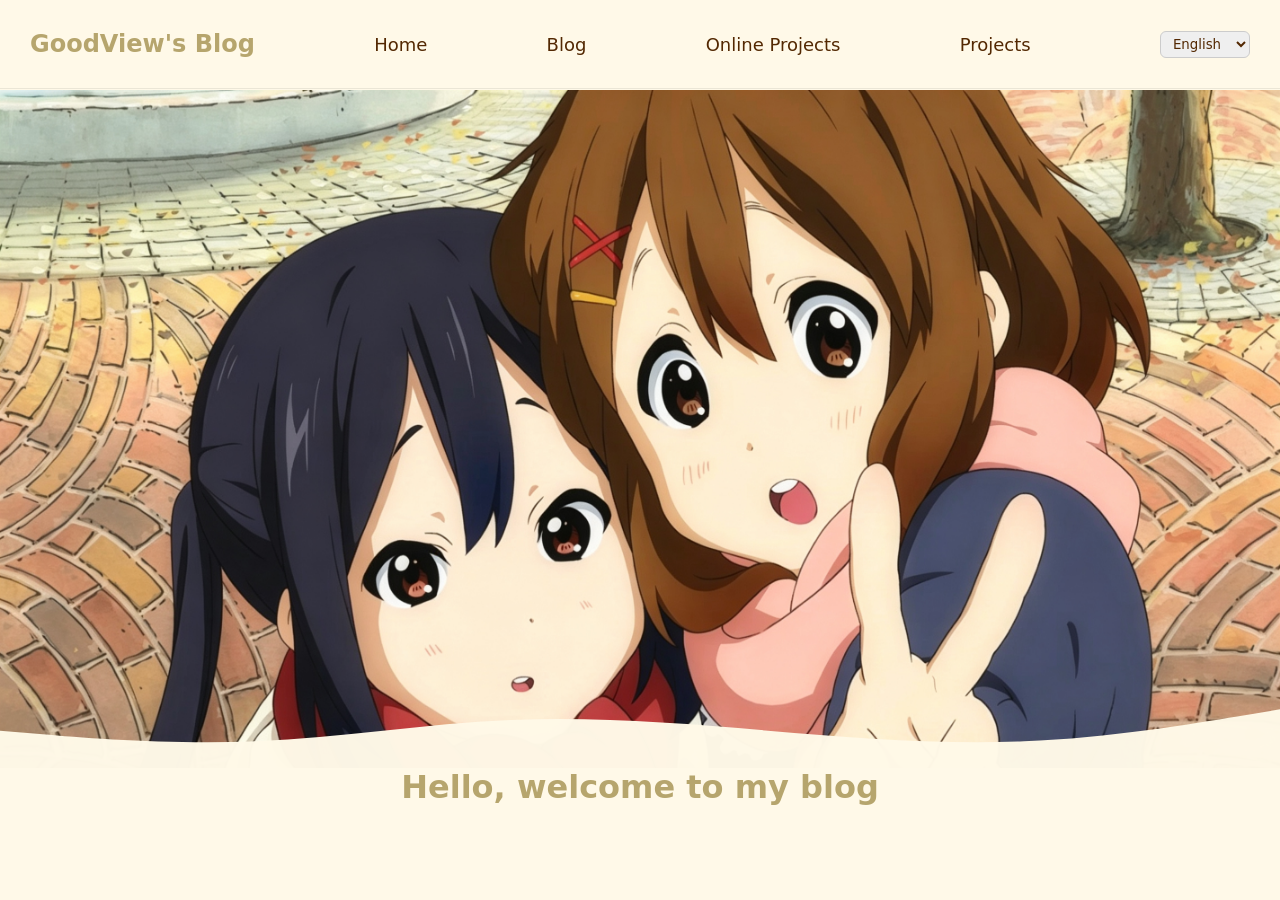
<file: index.html>
<!DOCTYPE html>
<html lang="zh-CN">
<head>
    <meta charset="UTF-8">
    <meta name="viewport" content="width=device-width, initial-scale=1.0">
    <title>吉辰良景的博客</title>
    <link rel="stylesheet" href="./css/main.css">
    <link rel="stylesheet" href="./css/nav.css">
    <style>
        .view{
            position: absolute;
            top: 90px; 
            left: 0;
            width:100%;
            opacity: 0;
            visibility: hidden;
            transform: translateX(20px);
            transition: all 0.5s ease;
        }
        .view.active{
            opacity: 1;
            visibility: visible;
            transform: translateX(0);
        }
        /* 首页 */
        #home_img_box{
            width: 100%;
            position: relative;
            overflow:hidden;
        }
        #home_img_box > img{
            max-width: 100%;            
            height: auto;
            margin: 0 auto;
            display:block;
        }
        /* 波浪svg */
        .wave-svg{
            position:absolute;
            bottom:0;
            left:0;
            width:100%;
            height:80px;
        }
        /* 导航语言选择器简单样式 */
        nav select{
            padding:4px 8px;
            border-radius:6px;
            border:1px solid #ccc;
            margin-left:10px;
        }
    </style>
</head>
<body>
    <nav>
        <h2 data-i18n="site_title">吉辰良景的博客</h2>
        <button onclick="nav_btn('home', this)" data-i18n="home">首页</button>
        <button onclick="nav_btn('blog', this)" data-i18n="blog">博客</button>
        <button onclick="nav_btn('online', this)" data-i18n="online_projects">在线项目</button>
        <button onclick="nav_btn('projects', this)" data-i18n="projects">项目集</button>
        <!-- 语言下拉选择框 -->
        <select id="langSelect">
            <option value="zh_Hans">简体中文</option>
            <option value="zh_Hant">繁體中文</option>
            <option value="en">English</option>
            <option value="jp">日本語</option>
        </select>
    </nav>
    <div class="view active" id="home">
        <div id="home_img_box">
            <img src="./image/home_img1.png" alt="首页图片">
            <svg class="wave-svg" viewBox="0 0 1440 120" preserveAspectRatio="none">
                <path fill="#FFF9E8" fill-opacity="0.98" d="M0,64L48,69.3C96,75,192,85,288,80C384,75,480,53,576,48C672,43,768,53,864,64C960,75,1056,85,1152,80C1248,75,1344,53,1392,42.7L1440,32L1440,120L1392,120C1344,120,1248,120,1152,120C1056,120,960,120,864,120C768,120,672,120,576,120C480,120,384,120,288,120C192,120,96,120,48,120L0,120Z"></path>
            </svg>
        </div>
        <h1 style="text-align: center;" data-i18n="welcome_text">你好，欢迎访问我的博客！</h1>
        <div class="cards_box">
            
        </div>
    </div>
    <div class="view" id="blog">
        <div class="crds_box">
            <a href="./posts/hello.html" style="text-decoration: none;">
                <div class="card">
                    <img src="./image/home_img1.png" alt="文章头图">
                    <h3>测试文章</h3>
                    <p>这是一篇用来测试用的文章</p>
                </div>
            </a>
        </div>
    </div>
    <div class="view" id="online">
        <div class="cards_box">
            <p data-i18n="on_more">暂无更多</p>
        </div>
    </div>
    <div class="view" id="projects">
        <div class="cards_box">
         <p data-i18n="on_more">暂无更多</p>
        </div>
    </div>
<script src="./i18n.js"></script>
<script>
// 页面切换函数
function nav_btn(showID, btnEl){
    const allViews = document.querySelectorAll(".view");
    for(let i = 0; i < allViews.length; i++){
        allViews[i].classList.remove("active");
    }
    const el = document.getElementById(showID);
    el.classList.add("active");
}

// 初始化执行
const defaultLang = getBrowserLang();
document.getElementById("langSelect").value = defaultLang;
updateLang(defaultLang);

// 下拉框切换语言事件监听
document.getElementById("langSelect").addEventListener("change", function(){
    updateLang(this.value);
})
</script>
</body>
</html>
</file>
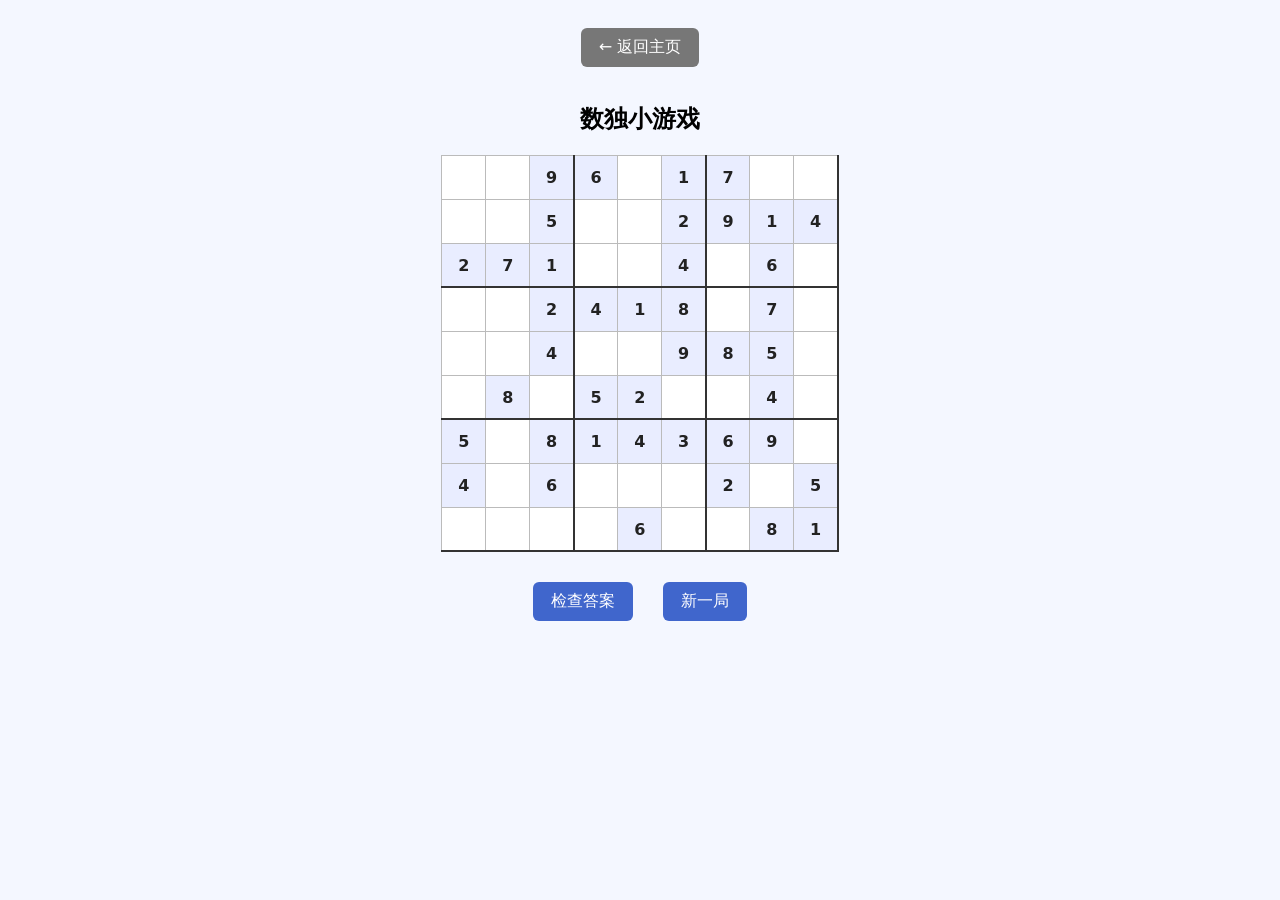
<file: sudoku.html>
<!DOCTYPE html>
<html lang="zh-CN">
<head>
<meta charset="UTF-8">
<title>数独小游戏</title>
<style>
*{box-sizing:border-box;font-family:system-ui}
body{background:#f4f7ff;text-align:center;padding:20px}
table{border-collapse:collapse;margin:20px auto;background:white}
td{
    width:44px;height:44px;text-align:center;
    border:1px solid #bbb;
    position:relative;
}
td:nth-child(3n){border-right:2px solid #333}
tr:nth-child(3n){border-bottom:2px solid #333}
input{
    width:100%;height:100%;border:none;text-align:center;font-size:20px;outline:none;background:transparent;color:#222
}
.original{background:#e9edff;color:#222;font-weight:bold}
.wrong{
    background:#ff2d2d !important;
    color:#fff !important;
    font-weight:bold;
    box-shadow:inset 0 0 0 2px #a10000;
}
.wrong input{color:#fff}
button{
    padding:9px 18px;border:none;border-radius:6px;
    background:#4066cc;color:white;cursor:pointer;font-size:16px
}
#backBtn{
    background:#777;
    margin-bottom:16px;
}
.btn-group{
    display:flex;
    gap:30px;
    justify-content:center;
    overflow-x:auto;
    padding:10px 20px;
}
#tip{margin-top:18px;font-size:18px;font-weight:600}
</style>
</head>
<body>
<button id="backBtn" onclick="location.href='https://goodview-12.github.io/myweb/'">← 返回主页</button>
<h2>数独小游戏</h2>
<table id="board"></table>
<div class="btn-group">
<button onclick="check()">检查答案</button>
<button onclick="newGame()">新一局</button>
</div>
<div id="tip"></div>

<script>
let puzzle = [];
let board = [];

function shuffle(arr){
    let a = [...arr];
    for(let i = a.length -1; i>0; i--){
        let j = Math.floor(Math.random()*(i+1));
        [a[i], a[j]] = [a[j], a[i]];
    }
    return a;
}

function isValid(grid, r,c,n){
    for(let j=0;j<9;j++) if(grid[r][j]===n) return false;
    for(let i=0;i<9;i++) if(grid[i][c]===n) return false;
    const sr = Math.floor(r/3)*3;
    const sc = Math.floor(c/3)*3;
    for(let i=0;i<3;i++)
        for(let j=0;j<3;j++)
            if(grid[sr+i][sc+j]===n) return false;
    return true;
}

function fillBoard(grid){
    for(let r=0;r<9;r++){
        for(let c=0;c<9;c++){
            if(grid[r][c]===0){
                const nums = shuffle([1,2,3,4,5,6,7,8,9]);
                for(let n of nums){
                    if(isValid(grid,r,c,n)){
                        grid[r][c]=n;
                        if(fillBoard(grid)) return true;
                        grid[r][c]=0;
                    }
                }
                return false;
            }
        }
    }
    return true;
}

function createPuzzle(){
    const full = Array.from({length:9},()=>Array(9).fill(0));
    fillBoard(full);
    const p = full.map(row=>[...row]);
    let count = 0;
    while(count < 40){
        const r = Math.floor(Math.random()*9);
        const c = Math.floor(Math.random()*9);
        if(p[r][c]!==0){
            p[r][c]=0;
            count++;
        }
    }
    return {full, puzzle:p};
}

function render(){
    const table = document.getElementById("board");
    table.innerHTML="";
    for(let i=0;i<9;i++){
        const tr = document.createElement("tr");
        for(let j=0;j<9;j++){
            const td = document.createElement("td");
            if(puzzle.puzzle[i][j]!==0){
                td.innerText = puzzle.puzzle[i][j];
                td.className = "original";
            }else{
                const inp = document.createElement("input");
                inp.value = board[i][j]||"";
                inp.oninput = ()=>{
                    let raw = inp.value.replace(/[^1-9]/g,'');
                    if(raw.length>1) raw = raw[0];
                    inp.value = raw;
                    board[i][j] = raw ? Number(raw) : 0;
                }
                td.appendChild(inp);
            }
            tr.appendChild(td);
        }
        table.appendChild(tr);
    }
    document.getElementById("tip").innerText="";
}

function check(){
    const table = document.getElementById("board");
    const rows = table.querySelectorAll("tr");
    let hasError = false;

    for(let i=0;i<9;i++){
        const cells = rows[i].querySelectorAll("td");
        for(let j=0;j<9;j++){
            const td = cells[j];
            td.classList.remove("wrong");

            if(puzzle.puzzle[i][j]===0){
                const val = board[i][j];
                if(val !== 0 && val !== puzzle.full[i][j]){
                    td.classList.add("wrong");
                    hasError = true;
                }
            }
        }
    }

    const tip = document.getElementById("tip");
    if(hasError){
        tip.innerText = "❌ 红色格子答案错误";
        tip.style.color = "#c0392b";
    }else{
        tip.innerText = "✅ 全部正确！";
        tip.style.color = "#208020";
    }
}

function newGame(){
    puzzle = createPuzzle();
    board = JSON.parse(JSON.stringify(puzzle.puzzle));
    render();
}

newGame();
</script>
</body>
</html>
</file>
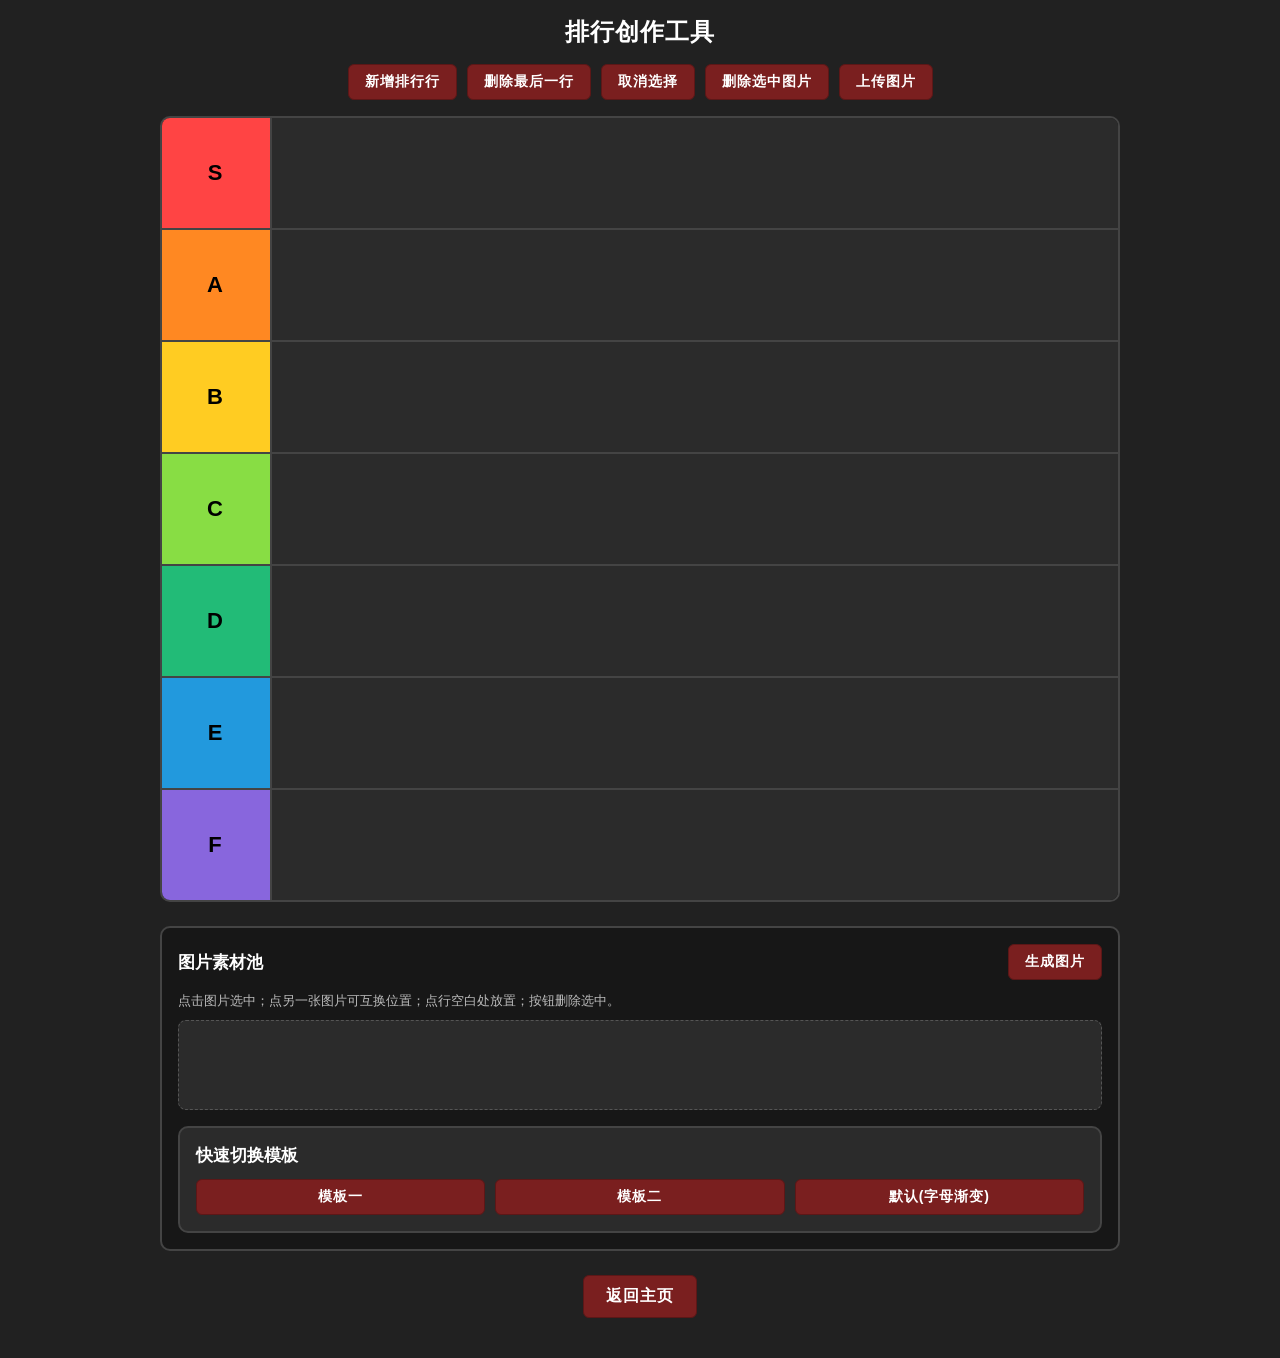
<file: tierlist.html>
<!DOCTYPE html>
<html lang="zh-CN">
<head>
<meta charset="UTF-8">
<meta name="viewport" content="width=device-width, initial-scale=1.0">
<title>排行创作工具</title>
<style>
*{
    box-sizing:border-box;
    margin:0;
    padding:0;
    font-family:"Microsoft Yahei",sans-serif;
}

body{
    background:#212121;
    padding:16px;
    color:#eee;
}

.container{
    max-width:960px;
    margin:0 auto;
}

h1{
    color:#fff;
    text-align:center;
    margin-bottom:16px;
    font-size:24px;
    letter-spacing:1px;
}

.ctrl-bar{
    display:flex;
    gap:10px;
    flex-wrap:wrap;
    margin-bottom:16px;
    justify-content:center;
    align-items:center;
}

button,.btn{
    padding:8px 16px;
    border:none;
    border-radius:6px;
    background:#7a1f1f;
    color:#fff;
    cursor:pointer;
    font-size:14px;
    font-weight:bold;
    letter-spacing:1px;
    border:1px solid #5c1717;
}

button:hover,.btn:hover{
    background:#922626;
}

.tier-table{
    border:2px solid #444;
    border-radius:10px;
    overflow:hidden;
    background:#171717;
}

.tier-row{
    display:flex;
    min-height:110px;
    border-bottom:2px solid #444;
}

.tier-row:last-child{
    border-bottom:none;
}

.tier-label{
    width:110px;
    display:flex;
    align-items:center;
    justify-content:center;
    font-weight:900;
    font-size:22px;
    color:#000;
    text-shadow:none;
    letter-spacing:2px;
    border-right:2px solid #444;
    flex-shrink:0;
}

.tier-label input{
    width:100%;
    height:100%;
    border:none;
    background:transparent;
    text-align:center;
    font-weight:900;
    font-size:22px;
    color:#000;
    outline:none;
    letter-spacing:2px;
}

.tier-items{
    flex:1;
    padding:8px;
    display:flex;
    gap:6px;
    flex-wrap:wrap;
    align-content:flex-start;
    min-height:110px;
    background:#2b2b2b;
    cursor:pointer;
}

.tier-items.active{
    background:#3a3a3a;
    box-shadow:inset 0 0 0 2px #7a1f1f;
}

.img-item{
    width:82px;
    height:82px;
    object-fit:cover;
    border-radius:4px;
    border:2px solid #555;
    background:#000;
    user-select:none;
    cursor:pointer;
}

.img-item.selected{
    border-color:#ff4444;
    box-shadow:0 0 0 3px #ff4444;
}

.pool{
    margin-top:24px;
    background:#171717;
    border:2px solid #444;
    border-radius:10px;
    padding:16px;
}

.pool-header{
    display:flex;
    justify-content:space-between;
    align-items:center;
    margin-bottom:12px;
}

.pool h3{
    color:#fff;
    font-size:17px;
}

.pool-tip{
    color:#bbb;
    font-size:13px;
    margin-bottom:10px;
}

.pool-area{
    display:flex;
    gap:8px;
    flex-wrap:wrap;
    min-height:90px;
    padding:10px;
    background:#2b2b2b;
    border-radius:8px;
    border:1px dashed #555;
}

.template-card{
    margin-top:16px;
    background:#2b2b2b;
    border:2px solid #444;
    border-radius:10px;
    padding:16px;
}

.template-card h4{
    color:#fff;
    margin-bottom:12px;
    font-size:17px;
}

.template-buttons{
    display:flex;
    gap:10px;
    flex-wrap:wrap;
}

.template-buttons button{
    flex:1;
    min-width:130px;
}

.back-home{
    margin:24px 0;
    text-align:center;
}

.back-home a{
    display:inline-block;
    padding:10px 22px;
    background:#7a1f1f;
    color:#fff;
    text-decoration:none;
    border-radius:6px;
    font-weight:bold;
    letter-spacing:1px;
    border:1px solid #5c1717;
}

.back-home a:hover{
    background:#922626;
}

.custom-menu{
    position:absolute;
    z-index:999;
    background:#2c2c2c;
    border:1px solid #555;
    border-radius:8px;
    overflow:hidden;
    display:none;
}
.custom-menu div{
    padding:10px 18px;
    color:#fff;
    cursor:pointer;
}
.custom-menu div:hover{
    background:#444;
}
</style>
</head>

<body>
<div class="container">
    <h1>排行创作工具</h1>

    <div class="ctrl-bar">
        <button id="addRow">新增排行行</button>
        <button id="delLastRow">删除最后一行</button>
        <button id="clearSelected">取消选择</button>
        <button id="deleteSel">删除选中图片</button>
        <label class="btn">上传图片
            <input type="file" id="fileInput" accept="image/*" multiple style="display:none;">
        </label>
    </div>

    <div class="tier-table" id="tierTable"></div>

    <div class="pool">
        <div class="pool-header">
            <h3>图片素材池</h3>
            <button id="generateImage">生成图片</button>
        </div>
        <div class="pool-tip">点击图片选中；点另一张图片可互换位置；点行空白处放置；按钮删除选中。</div>
        <div id="poolArea" class="pool-area"></div>

        <div class="template-card">
            <h4>快速切换模板</h4>
            <div class="template-buttons">
                <button onclick="loadTemplate('tpl1')">模板一</button>
                <button onclick="loadTemplate('tpl2')">模板二</button>
                <button onclick="loadTemplate('tplDefault')">默认(字母渐变)</button>
            </div>
        </div>
    </div>

    <div class="back-home">
        <a href="index.html">返回主页</a>
    </div>
</div>

<div class="custom-menu" id="customMenu">
    <div data-action="insert">在此上方新增行</div>
    <div data-action="delete">删除本行</div>
</div>

<script>
const tierTable = document.getElementById('tierTable');
const poolArea = document.getElementById('poolArea');
const fileInput = document.getElementById('fileInput');
const addRowBtn = document.getElementById('addRow');
const delRowBtn = document.getElementById('delLastRow');
const clearSelectedBtn = document.getElementById('clearSelected');
const deleteSelBtn = document.getElementById('deleteSel');
const generateImageBtn = document.getElementById('generateImage');
const customMenu = document.getElementById('customMenu');

let selectedImg = null;
let targetRow = null;

const templates = {
    tpl1:[
        {text:"夯", bg:"#ff3322"},
        {text:"夯下", bg:"#ffaa22"},
        {text:"顶级", bg:"#7755dd"},
        {text:"顶下", bg:"#33bb55"},
        {text:"人上人", bg:"#606060"},
        {text:"人下", bg:"#ee33bb"},
        {text:"NPC", bg:"#ffdd22"},
        {text:"NPC下", bg:"#22aa22"},
        {text:"拉完了", bg:"#888888"},
    ],
    tpl2:[
        {text:"夯", bg:"#d62222"},
        {text:"顶级", bg:"#ffbb00"},
        {text:"入上入", bg:"#fff100"},
        {text:"NPC", bg:"#ffe8bc"},
        {text:"拉完了", bg:"#eeeeee"},
    ],
    tplDefault:[
        {text:"S", bg:"#ff4444"},
        {text:"A", bg:"#ff8822"},
        {text:"B", bg:"#ffcc22"},
        {text:"C", bg:"#88dd44"},
        {text:"D", bg:"#22bb77"},
        {text:"E", bg:"#2299dd"},
        {text:"F", bg:"#8866dd"},
    ]
};

function clearSelected(){
    if(selectedImg){
        selectedImg.classList.remove('selected');
        selectedImg = null;
    }
    document.querySelectorAll('.tier-items').forEach(z=>z.classList.remove('active'));
}

function bindRowClick(rowEl){
    const box = rowEl.querySelector('.tier-items');
    box.addEventListener('click', (e)=>{
        if(e.target.classList.contains('img-item')) return;
        if(selectedImg){
            box.appendChild(selectedImg);
            clearSelected();
        }
    });

    box.addEventListener('contextmenu',(e)=>{
        if(e.target.classList.contains('img-item')) return;
        e.preventDefault();
        targetRow = rowEl;
        showMenu(e.pageX, e.pageY);
    })
}

function showMenu(x,y){
    customMenu.style.left = `${x}px`;
    customMenu.style.top = `${y}px`;
    customMenu.style.display = 'block';
}
function hideMenu(){
    customMenu.style.display = 'none';
    targetRow=null;
}

customMenu.addEventListener('click',e=>{
    const action = e.target.dataset.action;
    if(!targetRow) return hideMenu();
    if(action === 'insert'){
        const newRow = createRow({text:"新等级",bg:"#666666"});
        targetRow.before(newRow);
    }else if(action === 'delete'){
        if(tierTable.querySelectorAll('.tier-row').length>1){
            targetRow.remove();
        }
    }
    hideMenu();
})
document.addEventListener('click',hideMenu);

function createRow(config){
    const row = document.createElement('div');
    row.className='tier-row';
    row.innerHTML = `
        <div class="tier-label" style="background:${config.bg}"><input value="${config.text}"></div>
        <div class="tier-items"></div>
    `;
    bindRowClick(row);
    return row;
}

window.loadTemplate = function(name){
    tierTable.innerHTML = '';
    clearSelected();
    const arr = templates[name];
    arr.forEach(item=>{
        const r = createRow(item);
        tierTable.appendChild(r);
    })
}

function bindImageClick(img){
    img.addEventListener('click', (e)=>{
        e.stopPropagation();
        if(selectedImg && selectedImg !== img){
            const parentA = selectedImg.parentNode;
            const parentB = img.parentNode;
            const nextA = selectedImg.nextSibling;
            const nextB = img.nextSibling;

            parentA.insertBefore(img, nextA);
            parentB.insertBefore(selectedImg, nextB);
            clearSelected();
            return;
        }
        if(selectedImg === img){
            clearSelected();
            return;
        }
        clearSelected();
        selectedImg = img;
        img.classList.add('selected');
        document.querySelectorAll('.tier-items').forEach(z=>z.classList.add('active'));
    });
}

clearSelectedBtn.onclick = clearSelected;

deleteSelBtn.onclick = ()=>{
    if(!selectedImg) return;
    selectedImg.remove();
    selectedImg = null;
    document.querySelectorAll('.tier-items').forEach(z=>z.classList.remove('active'));
};

addRowBtn.onclick = () => {
    const row = createRow({text:"新等级",bg:"#666666"});
    tierTable.appendChild(row);
};

delRowBtn.onclick = () => {
    const rows = tierTable.querySelectorAll('.tier-row');
    if(rows.length > 1){
        rows[rows.length - 1].remove();
    }
};

fileInput.onchange = e => {
    const files = e.target.files;
    for(let f of files){
        const reader = new FileReader();
        reader.onload = ev => {
            const img = document.createElement('img');
            img.className = 'img-item';
            img.src = ev.target.result;
            bindImageClick(img);
            poolArea.appendChild(img);
        }
        reader.readAsDataURL(f);
    }
    fileInput.value='';
};

generateImageBtn.onclick = async function(){
    const rows = tierTable.querySelectorAll('.tier-row');
    if(rows.length === 0){
        alert('当前没有排行内容');
        return;
    }
    const canvas = document.createElement('canvas');
    const ctx = canvas.getContext('2d');
    const rowHeight = 110;
    const labelWidth = 110;
    const itemSize = 82;
    const gap = 6;
    const padding = 8;
    const minRowWidth = 400;

    let maxRowWidth = minRowWidth;
    rows.forEach(row=>{
        const items = row.querySelectorAll('.img-item');
        const count = items.length;
        const itemsWidth = count ? count*itemSize + (count-1)*gap : 0;
        const rowWidth = labelWidth + padding*2 + itemsWidth + 40;
        if(rowWidth>maxRowWidth) maxRowWidth = rowWidth;
    });

    canvas.width = maxRowWidth;
    canvas.height = rows.length * rowHeight;

    const loadImg = (src)=>{
        return new Promise(resolve=>{
            const im = new Image();
            im.onload = ()=>resolve(im);
            im.onerror = ()=>resolve(null);
            setTimeout(()=>resolve(null),1500);
            im.src = src;
        })
    }

    for(let ri=0;ri<rows.length;ri++){
        const row = rows[ri];
        const y = ri*rowHeight;
        const label = row.querySelector('.tier-label');
        const input = label.querySelector('input');
        ctx.fillStyle = label.style.background;
        ctx.fillRect(0,y,labelWidth,rowHeight);
        ctx.fillStyle = '#171717';
        ctx.fillRect(labelWidth,y,maxRowWidth-labelWidth,rowHeight);
        ctx.fillStyle='#444';
        ctx.fillRect(0,y+rowHeight-2,maxRowWidth,2);
        ctx.fillStyle='#000';
        ctx.font='bold 24px Microsoft Yahei';
        ctx.textAlign='center';
        ctx.textBaseline='middle';
        ctx.fillText(input.value, labelWidth/2, y+rowHeight/2);

        const imgs = row.querySelectorAll('.img-item');
        for(let ii=0;ii<imgs.length;ii++){
            const x = labelWidth + padding + ii*(itemSize+gap);
            const imgEl = imgs[ii];
            const im = await loadImg(imgEl.src);
            if(im){
                ctx.drawImage(im,x,y+padding,itemSize,itemSize);
            }
        }
    }
    try{
        const link = document.createElement('a');
        link.download='tierlist.png';
        link.href=canvas.toDataURL('image/png');
        link.click();
    }catch(e){
        alert("导出失败：本地直接打开文件会受浏览器限制，请部署到GitHub Pages再使用导出功能");
    }
};

loadTemplate('tplDefault');
</script>
</body>
</html>
</file>
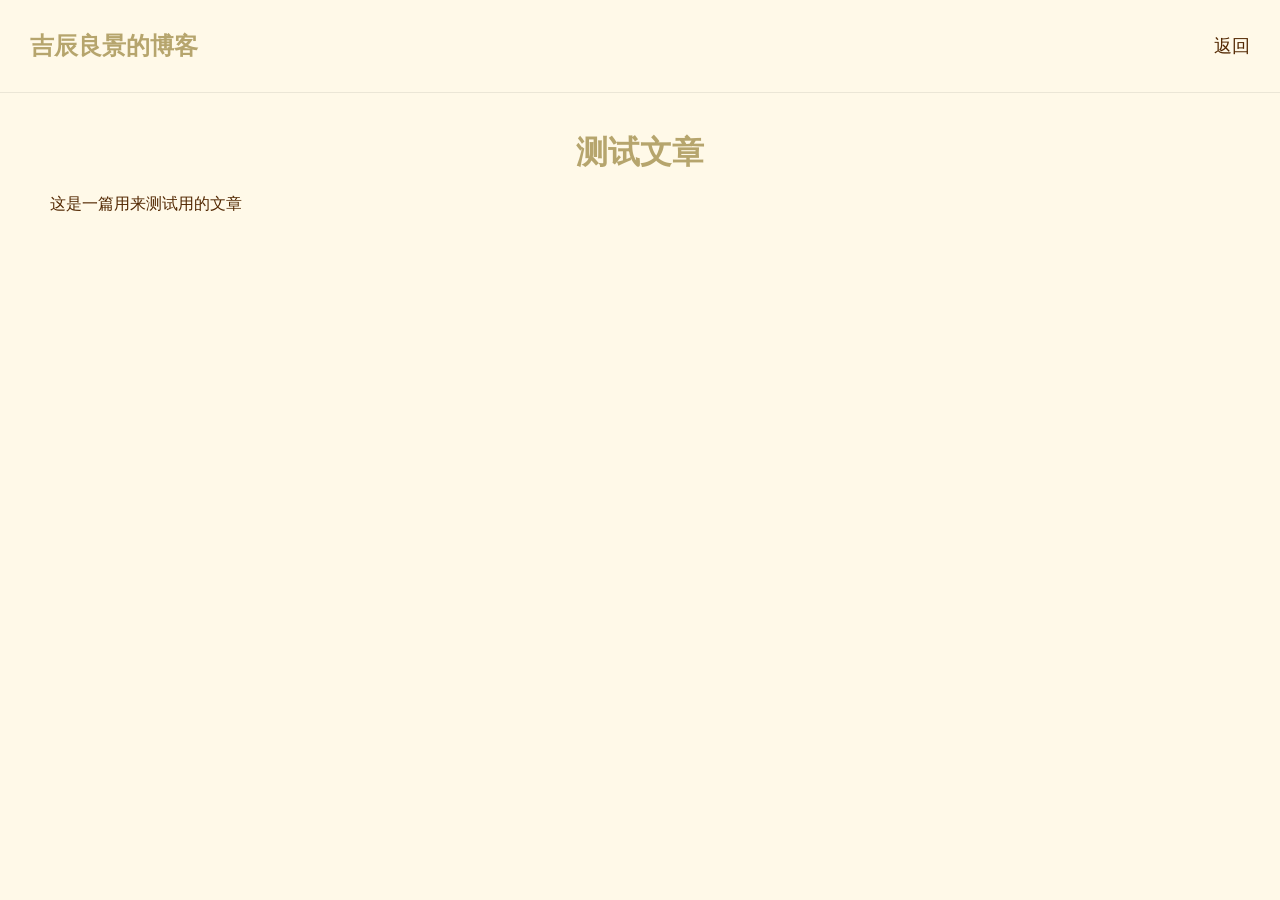
<file: posts/hello.html>
<!DOCTYPE html>
<html lang="zh-CN">
<head>
    <meta charset="UTF-8">
    <meta name="viewport" content="width=device-width, initial-scale=1.0">
    <link rel="stylesheet" href="../css/main.css">
    <link rel="stylesheet" href="../css/nav.css">
    <title>测试文章</title>
    <style>
        h1,h2{
            text-align: center;
        }    
        .content{
           margin-inline: 50px;
        }
    </style>
</head>
<body>
    <nav>
        <h2>吉辰良景的博客</h2>
        <button onclick="btn_back()">
            返回
        </button>
    </nav>
    <br>
    <br>
    <h1>测试文章</h1>
    <br>
    <div class="content">
        <p>这是一篇用来测试用的文章</p>
    </div>
    <script>
        function btn_back(){
            if(history.length > 1){
                history.back
            }else{
                alert("无上一页，即将返回首页")
                location.href="../index.html"
            }
        }
    </script>
</body>
</html>
</file>
<file: css/main.css>
* {
  box-sizing: border-box;
  margin: 0;
  padding: 0;
    /* 字体 */
  font-family: "Noto Sans SC", system-ui, sans-serif;
  color: #532802;
}
body {
  margin: 0;
  background-color: #FFF9E8;
  background-attachment: fixed;
  min-height: 100vh;
}
.meta {
    /* 次要文本 */
  color: #7a7266;
}
h1,h2 {
  color: #b6a56d;
}

/* 卡片 */
.cards_box {
    width: 100%;
    padding: 2rem 1rem;
    display: grid;
    grid-template-columns: repeat(auto-fit, minmax(280px, 1fr));
    box-sizing: border-box;
}

.card {
    max-width: 50%;
    margin: 10px;
    background: snow;
    border-radius: 14px;
    padding: 20px;
    box-shadow: 0 2px 10px rgba(0,0,0,0.06);
    border: 1px solid rgba(0,0,0,0.05);
    transition: 0.25s ease;
}
.card:hover {
    transform: translateY(-4px);
    box-shadow: 0 6px 16px rgba(0,0,0,0.09);
}
.card h3 {
    margin-top:0;
    margin-bottom: 8px;
    color: #333;
}
.card p {
    color:#666;
    line-height:1.6;
}
.card > img{
  overflow: hidden;
  width: 100%;
  height: auto;
}
</file>
<file: css/nav.css>
nav {
            display: flex;
            border-bottom: 1px solid rgba(0,0,0,0.08);
            padding: 30px;
            justify-content: space-between;
            align-items: center;
            gap:24px;
            overflow: hidden;
        }

        nav > h2{
            white-space: nowrap;
        }

        nav > button{
            border: none;
            background: transparent;
            transition-property: all;
            transition-duration: 0.5s;
            white-space: nowrap;
            font-size: 18px
        }
        nav > button:hover{
            font-size: 22px;
            transform: translateY(-10px);
        }
        nav > button:focus{
            color: #b6a56d;
            font-weight: 900;
            font-size: 22px;
        }
</file>
